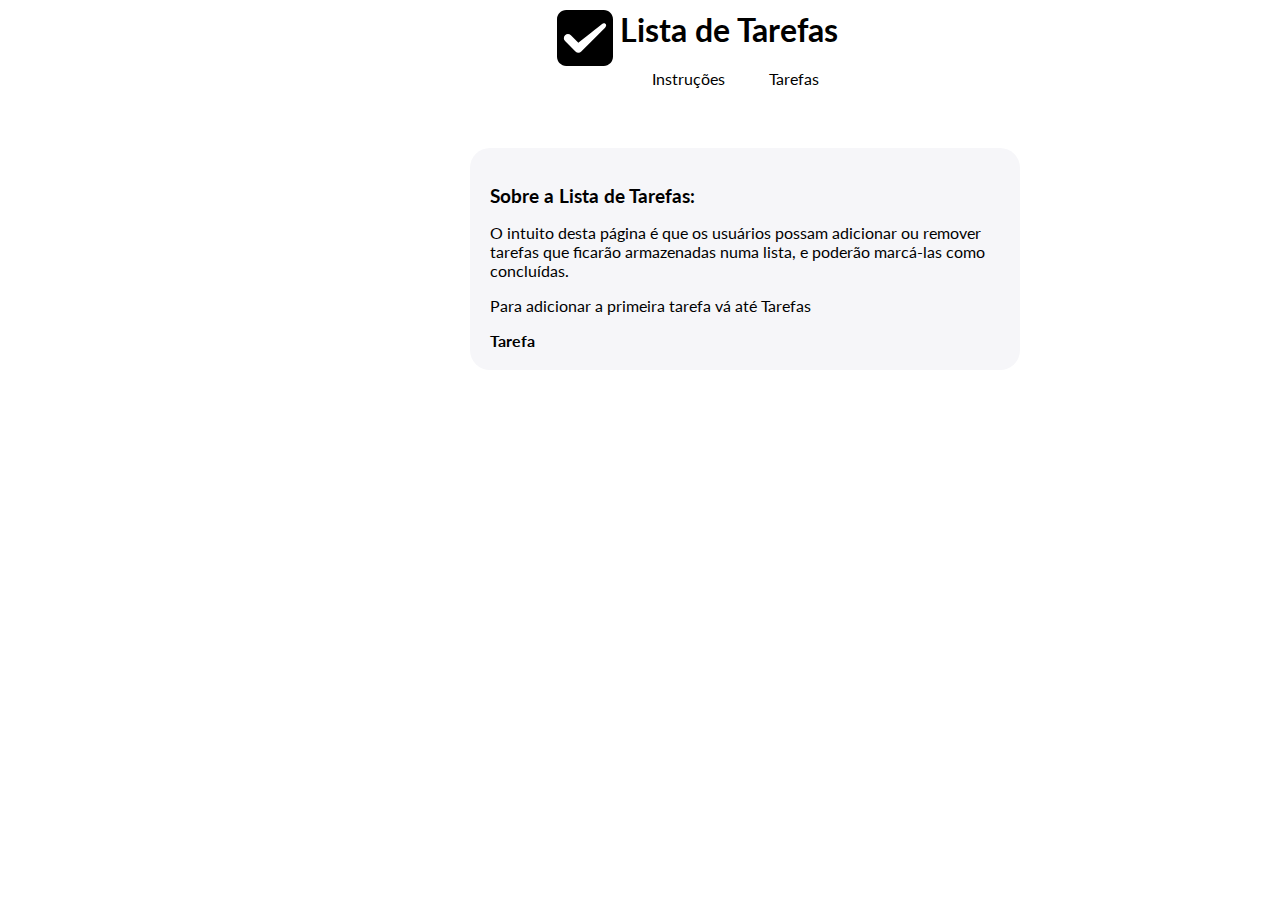
<file: index.html>
<!DOCTYPE html>
<html lang="en">
<head>
    <meta charset="UTF-8">
    <meta http-equiv="X-UA-Compatible" content="IE=edge">
    <meta name="viewport" content="width=device-width, initial-scale=1.0">
    <link rel="stylesheet" href="style.css">
    <title>Lista de Tarefas</title>
</head>
<body>
    <header>
        <img src="imagens/logo.svg" width="70px" height="auto">
        <h1>Lista de Tarefas</h1>
    </header>

    <nav>
        <a href="index.html">Instruções</a>
        <a href="tarefas.html">Tarefas</a>
    </nav>

    <main>
        <section>
            <h2>Sobre a Lista de Tarefas:</h2>
            <p> O intuito desta página é que os usuários possam adicionar ou remover tarefas que ficarão armazenadas numa lista, e poderão marcá-las como concluídas.</p>
            <p>Para adicionar a primeira tarefa vá até Tarefas</p>
            <b>Tarefa</b>
        </section>
    </main>
</body>
</html>
</file>
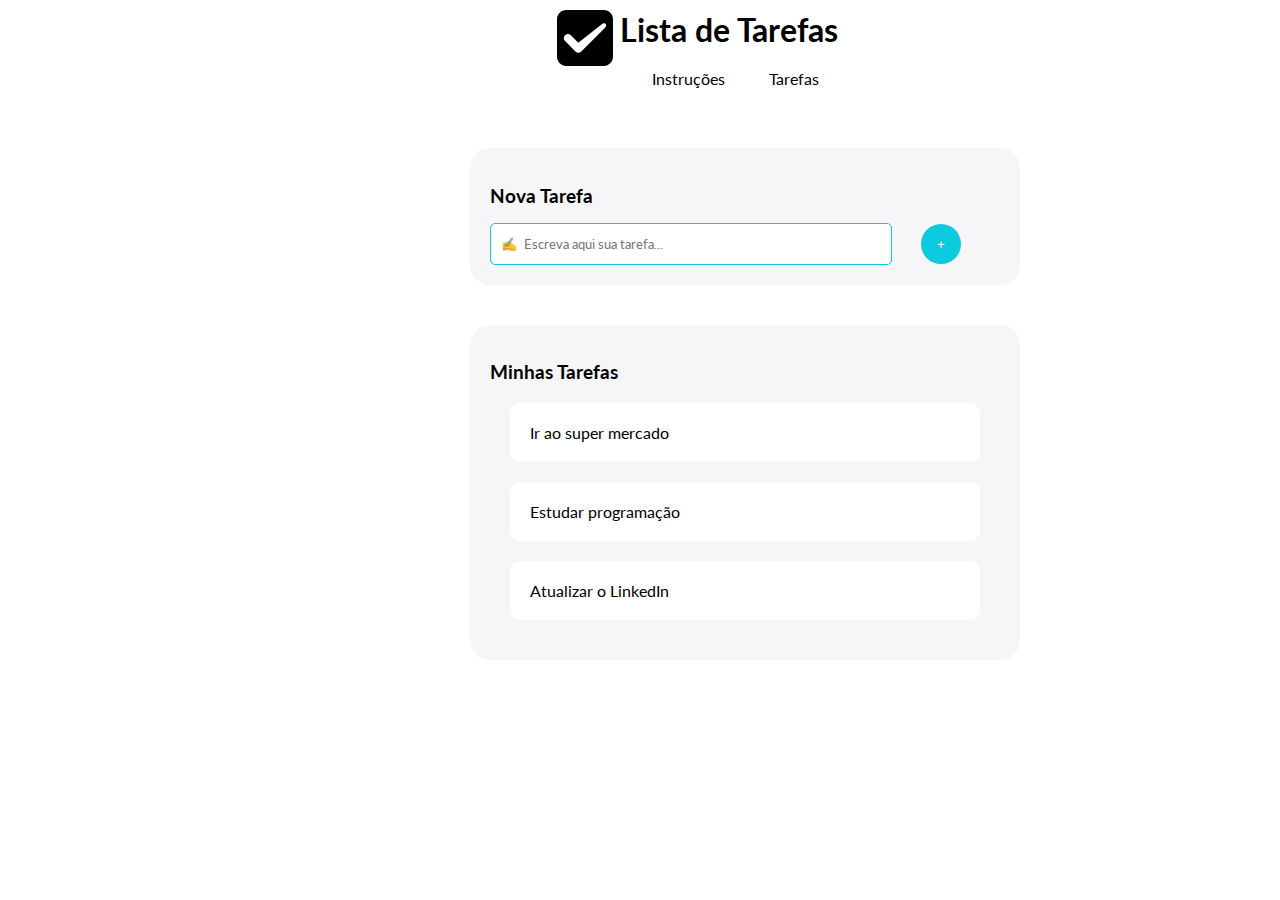
<file: tarefas.html>
<!-- PARTE 1 -->
<!DOCTYPE html>
<html lang="en">
<head>
    <meta charset="UTF-8">
    <meta http-equiv="X-UA-Compatible" content="IE=edge">
    <meta name="viewport" content="width=device-width, initial-scale=1.0">
    <link rel="icon"  href="imagens/favicon.ico">
    <link rel="stylesheet" href="style.css">
    <title>Lista de Tarefas | Tarefas</title>
</head>
<body>
        <!-- PARTE 4 -->
        <header>
            <img src="imagens/logo.svg" width="70px" height="auto" alt="">
            <h1>Lista de Tarefas</h1>
        </header>
    
        <nav>
            <a href="index.html">Instruções</a>
            <a href="tarefas.html">Tarefas</a>
        </nav>

        <!-- PARTE 6 -->
        <main>
            <section id="novaTarefa">
                <h2>Nova Tarefa</h2>
                <input id ="inputNovaTarefa" type="text" placeholder="✍️  Escreva aqui sua tarefa...">
                <input id="btnNovaTarefa" type="submit" value="+">
            </section>

            <!-- PARTE 7 -->
            <section id="listaDeTarefas"> 
                <h2>Minhas Tarefas</h2>
                <ul>
                    <li>Ir ao super mercado</li>
                    <li>Estudar programação</li>
                    <li>Atualizar o LinkedIn</li>
                </ul>
            </section>
            
        </main>
</body>
</html>
</file>
<file: style.css>
@import url('https://fonts.googleapis.com/css2?family=Boogaloo&family=Lato&family=Montserrat&family=Roboto:wght@400;700&display=swap');
@import url('https://fonts.googleapis.com/css2?family=Boogaloo&family=Lato:wght@400;700&family=Montserrat&family=Roboto:wght@400;700&display=swap');

body {
    font-family: "Lato", sans-serif;
    margin: 0;
    padding: 0;
}

header {
    width: 300px;
    margin: 0 550px 0 550px;
}

header img {
    float: left;
}

header h1 {
    position: relative;
    margin: 10px 0 0 10px;
}

nav {
    width: 300px;
    margin: 0 550px 0 550px;
    padding: 20px 0 20px 0;
    text-align: center;
}

nav a {
    margin: 20px;
    color: #000;
    text-decoration: none;
}

main {
    width: 750px;
    margin: 40px 370px 40px 370px;
}

main section {
    margin: 40px 100px 40px 100px;
    background-color: #F6F6F9;
    border-radius: 20px;
    padding: 20px;
}

main section h2 {
    font-size: 19px;
}

#inputNovaTarefa {
    font-family: "Lato", sans-serif;
    padding: 0 10px 0 10px;
    height: 40px;
    width: 380px;
    border-radius: 5px;
    border: 1px solid #0CCBDE;
}

#btnNovaTarefa {
    height: 40px;
    width: 40px;
    border-radius: 20px;
    border: none;
    margin: 0 25px;
    color: #fff;
    background-color: #0CCBDE;
}

#btnNovaTarefa:hover {
    transform: scale(1.1);
    cursor: pointer;
}

#listaDeTarefas ul {
    margin: 0;
    padding: 0;
}

#listaDeTarefas li {
    list-style: none;
    padding: 20px 20px;
    margin: 20px;
    background: #fff;
    border-radius: 10px;
}

#listaDeTarefas li:hover{
    background-color: #0CCBDE;
    color: #FFFFFF;
    cursor: pointer;
}
</file>
